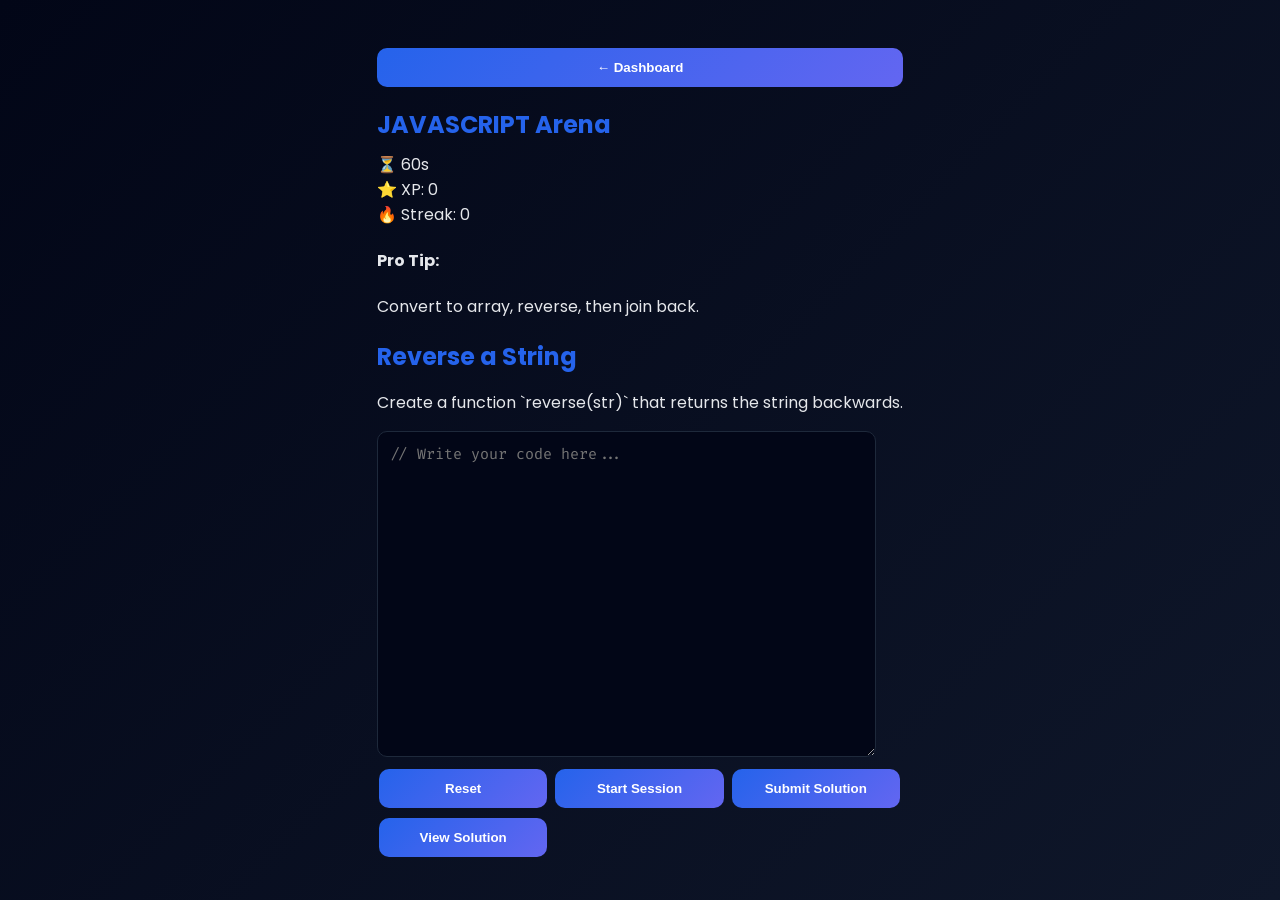
<file: index.html>
<!DOCTYPE html>
<html lang="en">
<head>
    <meta charset="UTF-8">
    <title>CodeArena – Live Challenge</title>
    <link rel="stylesheet" href="style.css">
    <link href="https://fonts.googleapis.com/css2?family=Fira+Code&family=Poppins:wght@400;600&display=swap" rel="stylesheet">
</head>
<body>

<div class="arena-container">
    <div class="sidebar">
        <button onclick="window.location.href='dashboard.html'" class="back-btn">← Dashboard</button>
        <h2 id="langTitle">JavaScript Arena</h2>
        <div class="arena-info">
            <div class="stat-card">⏳ <span id="timer">60</span>s</div>
            <div class="stat-card">⭐ XP: <span id="xp">0</span></div>
            <div class="stat-card">🔥 Streak: <span id="streak">0</span></div>
        </div>
        <div class="tips-box">
            <h4>Pro Tip:</h4>
            <p id="challengeHint">Use .split() to start!</p>
        </div>
    </div>

    <div class="main-editor">
        <div class="challenge-header">
            <h2 id="qTitle">Reverse a String</h2>
            <p id="qDesc">Write a function that reverses the input string.</p>
        </div>

        <div class="editor-wrapper">
            <textarea id="codeArea" spellcheck="false" placeholder="// Write your code here..."></textarea>
            <div id="lintBox"></div>
        </div>

        <div class="arena-controls">
            <button class="btn-secondary" onclick="resetTimer()">Reset</button>
            <button class="btn-primary" id="startBtn" onclick="startTimer()">Start Session</button>
            <button class="btn-success" onclick="submitCode()">Submit Solution</button>
            <button class="btn-ghost" onclick="showSolution()">View Solution</button>
        </div>
        
        <div id="explainBox" class="hidden"></div>
    </div>
</div>

<script>
// --- Challenge Database ---
const challenges = {
    javascript: {
        title: "Reverse a String",
        desc: "Create a function `reverse(str)` that returns the string backwards.",
        hint: "Convert to array, reverse, then join back.",
        solution: "function reverse(str) {\n  return str.split('').reverse().join('');\n}",
        test: (code) => code.includes("split") && code.includes("reverse") && code.includes("join")
    },
    html: {
        title: "Create a Link",
        desc: "Create an anchor tag that points to 'google.com'.",
        hint: "Use the <a> tag with an href attribute.",
        solution: '<a href="https://google.com">Google</a>',
        test: (code) => code.includes("href") && code.includes("<a")
    },
    css: {
        title: "Center a Div",
        desc: "Use Flexbox to center a div inside a container.",
        hint: "justify-content and align-items are your friends.",
        solution: "display: flex;\njustify-content: center;\nalign-items: center;",
        test: (code) => code.includes("flex") && code.includes("center")
    }
};

// --- State Management ---
let urlParams = new URLSearchParams(window.location.search);
let currentLang = urlParams.get('lang') || 'javascript';
let challenge = challenges[currentLang] || challenges.javascript;

let remainingTime = 60;
let timer = null;
let xp = parseInt(localStorage.getItem("xp")) || 0;
let streak = parseInt(localStorage.getItem("streak")) || 0;

// --- Initialization ---
document.addEventListener('DOMContentLoaded', () => {
    document.getElementById("langTitle").innerText = currentLang.toUpperCase() + " Arena";
    document.getElementById("qTitle").innerText = challenge.title;
    document.getElementById("qDesc").innerText = challenge.desc;
    document.getElementById("challengeHint").innerText = challenge.hint;
    updateStats();
});

function updateStats() {
    document.getElementById("xp").innerText = xp;
    document.getElementById("streak").innerText = streak;
    document.getElementById("timer").innerText = remainingTime;
}

// --- Timer Logic ---
function startTimer() {
    if (timer) return;
    document.getElementById("startBtn").disabled = true;
    timer = setInterval(() => {
        if (remainingTime > 0) {
            remainingTime--;
            updateStats();
        } else {
            clearInterval(timer);
            alert("Time's up! Try again.");
            resetTimer();
        }
    }, 1000);
}

function resetTimer() {
    clearInterval(timer);
    timer = null;
    remainingTime = 60;
    document.getElementById("startBtn").disabled = false;
    updateStats();
}

// --- Submission Logic ---
function submitCode() {
    let code = document.getElementById("codeArea").value;
    const box = document.getElementById("explainBox");
    box.classList.remove("hidden");

    if (challenge.test(code)) {
        xp += 20;
        streak++;
        box.innerHTML = `<div class="success-msg">🎉 Correct! +20 XP earned.</div>`;
        clearInterval(timer);
    } else {
        streak = 0;
        box.innerHTML = `<div class="error-msg">❌ Not quite. Check the hint and try again!</div>`;
    }

    localStorage.setItem("xp", xp);
    localStorage.setItem("streak", streak);
    updateStats();
}

function showSolution() {
    document.getElementById("codeArea").value = challenge.solution;
}
</script>
</body>
</html>
</file>
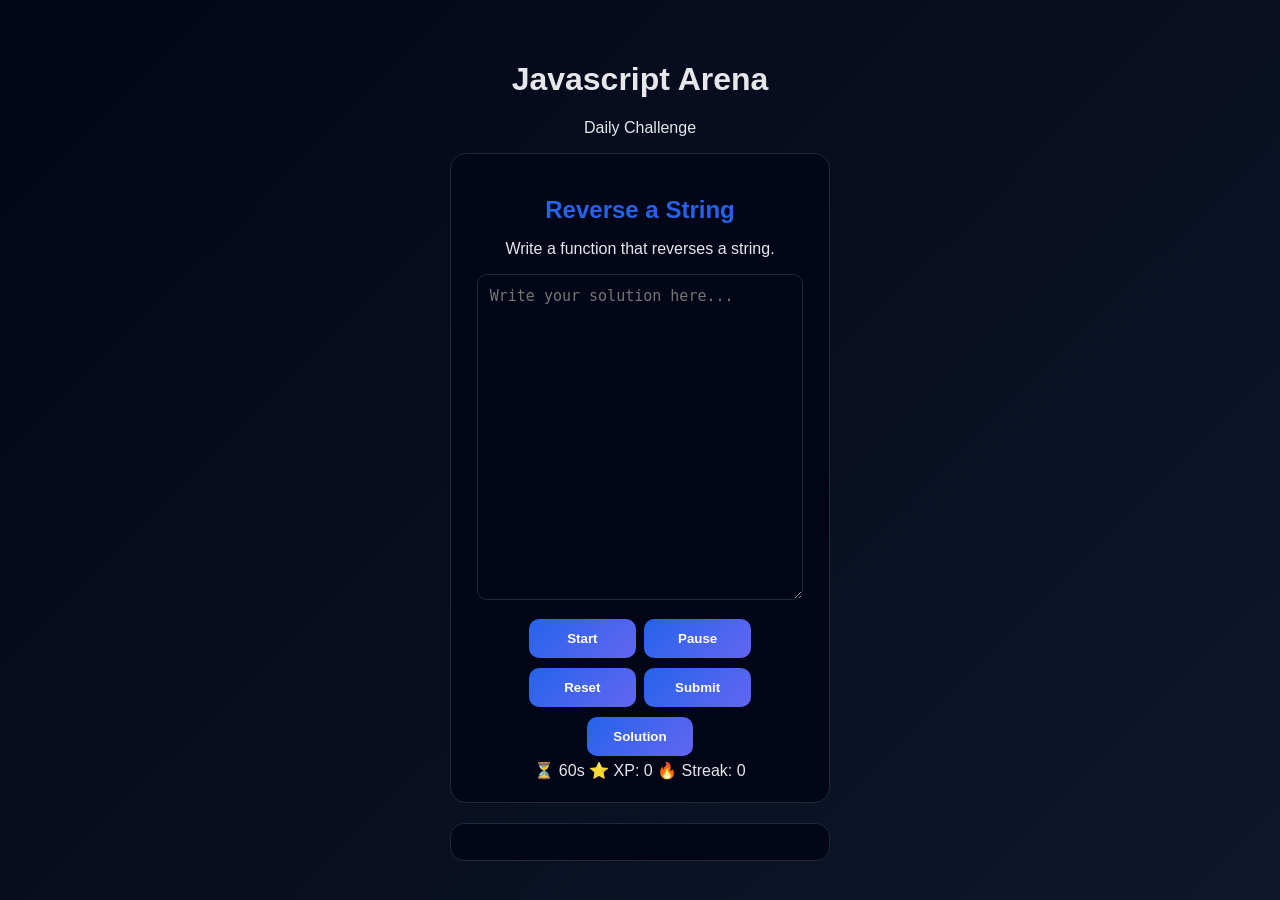
<file: arena.html>
<!DOCTYPE html>
<html lang="en">
<head>
<meta charset="UTF-8">
<title>CodeArena – Arena</title>
<link rel="stylesheet" href="style.css">
</head>
<body>

<div class="arena">

<h1 id="langTitle">Arena</h1>
<p class="arena-sub">Daily Challenge</p>

<div class="challenge-card">

<h2 id="qTitle">Reverse a String</h2>
<p id="qDesc">Write a function that reverses a string.</p>

<textarea id="codeArea" placeholder="Write your solution here..."></textarea>


<div id="lintBox" style="color:#facc15;margin-top:10px;"></div>

<div class="arena-controls">
<button onclick="startTimer()">Start</button>
<button onclick="pauseTimer()">Pause</button>
<button onclick="resetTimer()">Reset</button>
<button onclick="submitCode()">Submit</button>
<button onclick="showSolution()">Solution</button>
</div>

<div class="arena-info">
⏳ <span id="timer">60</span>s  
⭐ XP: <span id="xp">0</span>  
🔥 Streak: <span id="streak">0</span>
</div>

</div>

<div class="explain-box" id="explainBox"></div>

<script src="arena.js"></script>
</body>
</html>
</file>
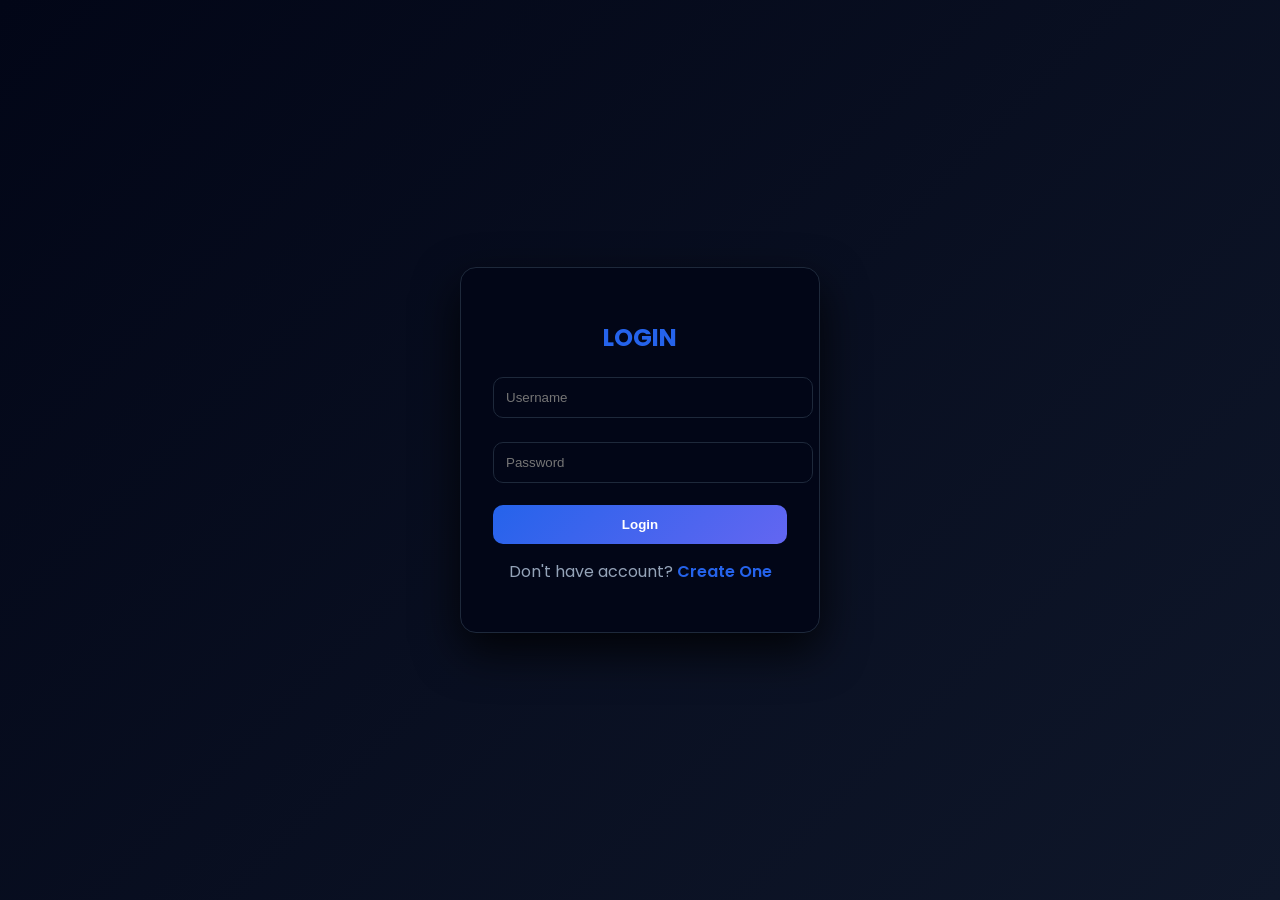
<file: login.html>
<!DOCTYPE html>
<html lang="en">
<head>
<meta charset="UTF-8">
<title>CodeArena Login</title>
<link rel="stylesheet" href="style.css">
<link href="https://fonts.googleapis.com/css2?family=Poppins:wght@400;600&display=swap" rel="stylesheet">
</head>
<body>

<div class="auth-container">

  <!-- Login Form -->
  <div class="form-box">
    <h2>LOGIN</h2>
    <input id="username" placeholder="Username">
    <input id="password" type="password" placeholder="Password">
    <button onclick="login()">Login</button>
    <p class="toggle">Don't have account? 
      <span onclick="showSignup()">Create One</span>
    </p>
  </div>

  <!-- Signup Form -->
  <div class="form-box hidden">
    <h2>SIGN UP</h2>
    <input id="newUser" placeholder="Create Username">
    <input id="newPass" type="password" placeholder="Create Password">
    <button onclick="signup()">Register</button>
    <p class="toggle">Already have account? 
      <span onclick="showLogin()">Login Here</span>
    </p>
  </div>

</div>

<script src="auth.js"></script>
</body>
</html>
</file>
<file: style.css>
:root{
    --primary:#2563eb;      
    --secondary:#0f172a;    
    --accent:#6366f1;       
    --bg-dark:#020617;      
    --card:#020617;
    --text:#e5e7eb;
}

/* ===== BODY ===== */
body{
    margin:0;
    font-family:'Poppins',sans-serif;
    background:linear-gradient(135deg,#020617,#0f172a);
    display:flex;
    justify-content:center;
    align-items:center;
    min-height:100vh;
    color:var(--text);
}

/* ===== LOGIN / SIGNUP ===== */
.auth-container{
    width:360px;
}

.form-box{
    background:var(--card);
    border:1px solid #1e293b;
    border-radius:16px;
    padding:32px;
    text-align:center;
    box-shadow:0 18px 45px rgba(0,0,0,.8);
}

.form-box.hidden{
    display:none;
}

h2{
    color:var(--primary);
    margin-bottom:10px;
}

input{
    width:100%;
    margin:12px 0;
    padding:12px;
    background:var(--card);
    border:1px solid #1e293b;
    border-radius:10px;
    color:var(--text);
}

button{
    width:100%;
    margin-top:10px;
    padding:12px;
    background:linear-gradient(135deg,var(--primary),var(--accent));
    color:white;
    border:none;
    border-radius:10px;
    font-weight:600;
    cursor:pointer;
}

button:hover{
    opacity:.9;
}

.toggle{
    margin-top:15px;
    color:#94a3b8;
}

.toggle span{
    color:var(--primary);
    cursor:pointer;
    font-weight:600;
}

/* ===== DASHBOARD ===== */
.dashboard{
    text-align:center;
}

.dash-title{
    color:var(--primary);
    margin-bottom:5px;
}

.dash-sub{
    color:#94a3b8;
    margin-bottom:30px;
}

.lang-grid{
    display:grid;
    grid-template-columns:repeat(auto-fit,minmax(160px,1fr));
    gap:22px;
}

.lang-card{
    background:var(--card);
    border:1px solid #1e293b;
    border-radius:18px;
    padding:22px;
    transition:.3s;
}

.lang-card:hover{
    transform:translateY(-8px);
    box-shadow:0 18px 40px rgba(0,0,0,.7);
}

.lang-card img{
    width:60px;
    margin-bottom:10px;
}

.lang-card h3{
    color:var(--text);
}

.lang-card p{
    color:#94a3b8;
    font-size:14px;
}

/* ===== ARENA ===== */
.arena{
 width:380px;
 text-align:center;
}

.challenge-card{
 background:var(--card);
 border:1px solid #1e293b;
 border-radius:16px;
 padding:22px;
 margin-bottom:20px;
}

.arena-controls button{
 width:32%;
 margin:5px 2px;
}

.explain-box{
 margin-top:20px;
 background:var(--card);
 border:1px solid #1e293b;
 padding:18px;
 border-radius:14px;
 color:#94a3b8;
 text-align:left;
}
.hero{
  background: linear-gradient(135deg,#2563eb,#6366f1);
  padding:30px;
  border-radius:16px;
  color:white;
  text-align:center;
  margin-bottom:30px;
}

.hero h1{
  font-size:32px;
  margin-bottom:10px;
}

.hero p{
  font-size:16px;
  line-height:1.6;
}

.tips{
  background:#020617;
  border:1px solid #1e293b;
  padding:20px;
  border-radius:14px;
  margin-bottom:30px;
}

.tips h2{
  color:#2563eb;
  margin-bottom:10px;
}

.tips ul{
  list-style: disc;
  padding-left:20px;
}

.tips li{
  margin-bottom:6px;
  color:#e5e7eb;
}

.lang-selection h2{
  color:#2563eb;
  margin-bottom:15px;
}
#codeArea{
    width: 90%;
    min-height: 300px;       /* Bigger area for code */
    max-height: 500px;       /* Limit to avoid overflow */
    background:#020617;
    border:1px solid #1e293b;
    border-radius:10px;
    padding:12px;
    color:var(--text);
    font-family: 'Fira Code', monospace;  /* Nice monospace font */
    font-size:15px;
    resize: vertical;        /* User can resize vertically */
    overflow-y: auto;        /* Scroll if content is large */
}
</file>
